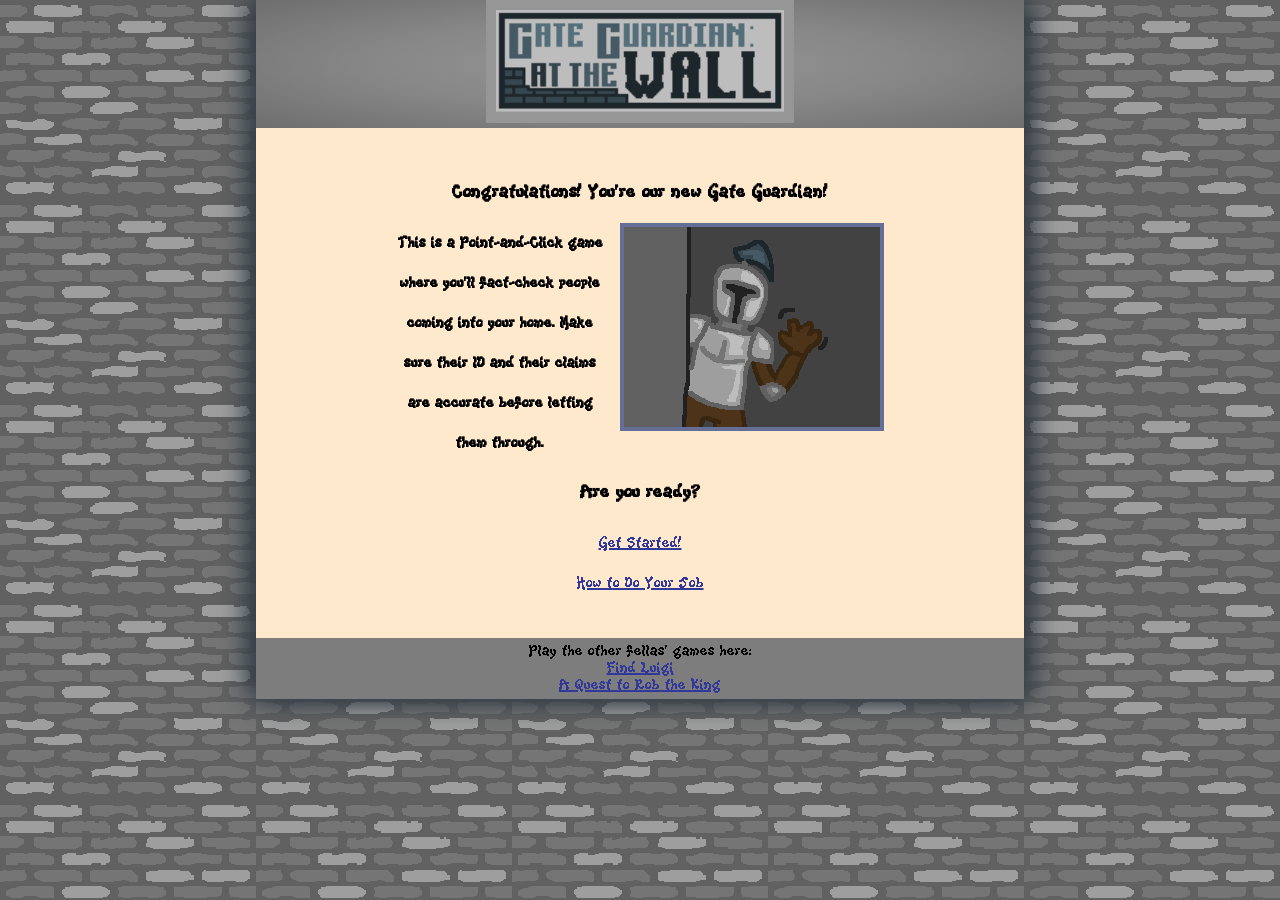
<file: index.html>
<!DOCTYPE HTML>
<html>
<head>
    <meta charset: "utf-8">
    <title>Gate Guardian: Checkpoint</title>
    <link href="./css/reset.css" rel="stylesheet">
    <link href="./css/home.css" rel="stylesheet">
</head>

<body>
    <header>
        <img src="./png/title.png" alt="logo">
    </header>

    <article>
        <h3>Congratulations! You're our new Gate Guardian!</h3>
        <aside-left><h4>This is a Point-and-Click game where you'll fact-check people coming into your home. Make sure their ID and their claims are accurate before letting them through.</h4></aside-left>
        <aside-right><img src="./png/wave.png" alt="hellooo!"></aside-right>
        <h3>Are you ready?</h3>
        <p><a href="./html/day1start.html">Get Started!</a></p>
        <a href="./html/how_to.html">How to Do Your Job</a>
    </article>

    <footer>
        Play the other fellas' games here:
        <p><a href="https://rylanstorm.github.io/Find-Luigi/">Find Luigi</a></p>
        <p><a href="https://Noah-PremiumPlan.github.io/A-quest-to-rob-the-king-game/">A Quest to Rob the King</a></p>
    </footer>
</body>
</html>
</file>
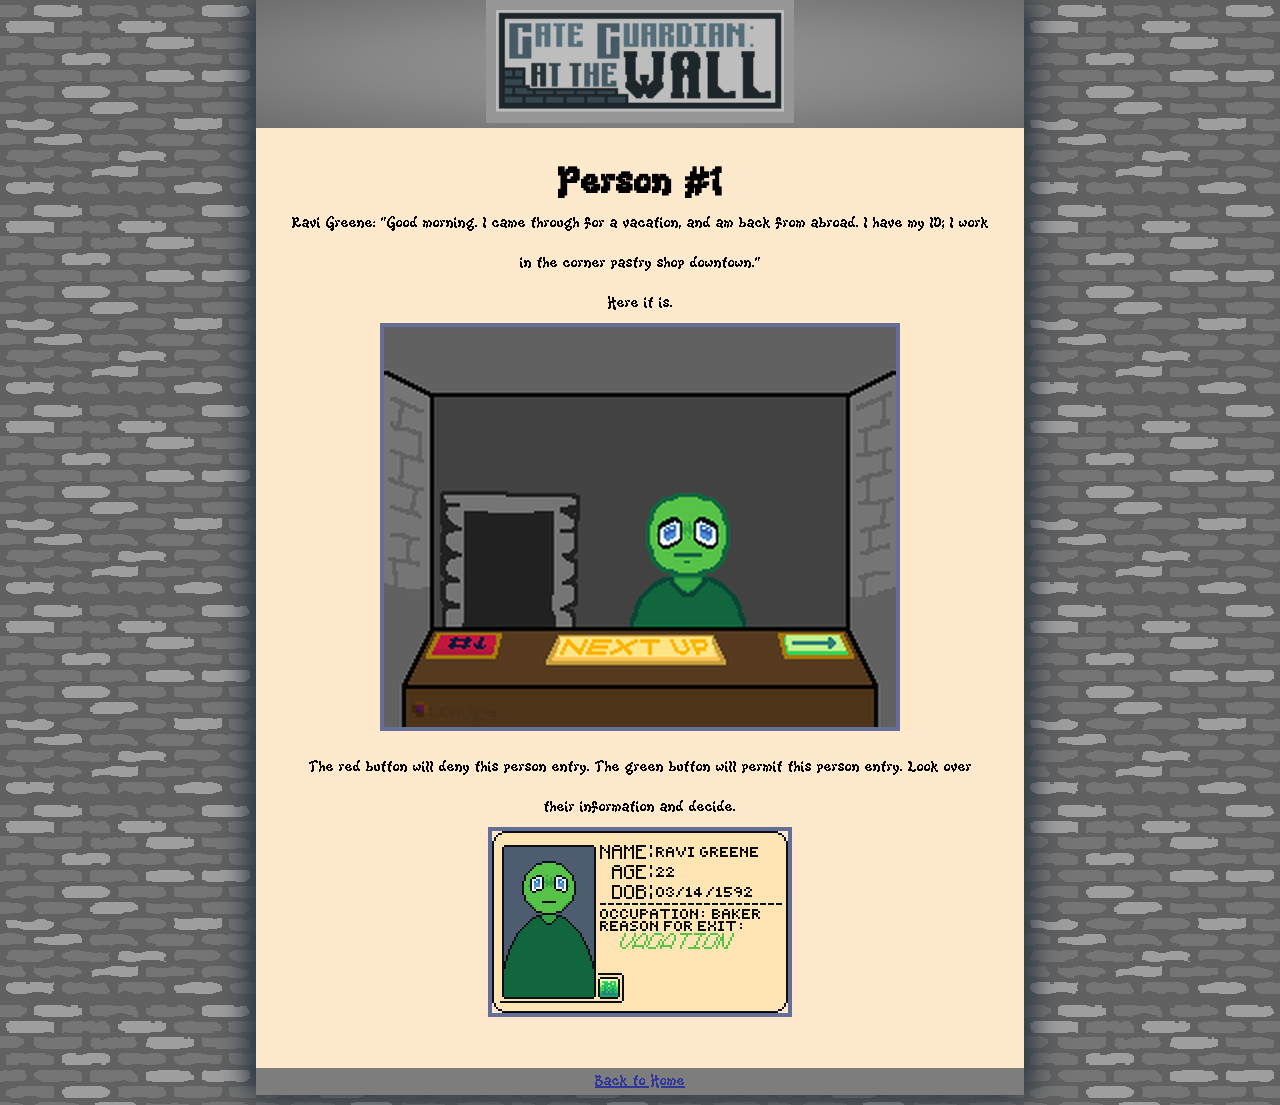
<file: html/day1.html>
<!DOCTYPE html>
<html lang="en">
<head>
    <meta charset="UTF-8">
    <meta name="viewport" content="width=device-width, initial-scale=1.0">
    <title>Entrant #1</title>
    <link href = "../css/reset.css" rel="stylesheet">
    <link href = "../css/home.css" rel="stylesheet">

</head>
<body>
    <header>
        <img src="../png/title.png" alt="logo">
    </header>

    <article>
        <h2>Person #1</h2>
        <p>Ravi Greene: "Good morning. I came through for a vacation, and am back from abroad. I have my ID; I work in the corner pastry shop downtown."</p>
        <p>Here it is.</p>
        <img src="../png/day1office.png" alt="office desk" usemap="#button_map" />
        <map name="button_map">
            <area shape="rect" coords="28, 376, 43, 388" href="./earlyexit.html" alt="early exit" />
            <area shape="rect" coords="396, 305, 469, 331" href="./day2.html" alt="entrant2" />
            <area shape="rect" coords="54, 306, 110, 330" href="./fired.html" alt="fired" />
        </map>
        <p>The red button will deny this person entry. The green button will permit this person entry. Look over their information and decide.</p>
        <img src="../png/id_1.png" alt="ID card" />
    </article>
    <footer>
        <a href="../index.html">Back to Home</a>
    </footer>
</body>
</html>
</file>
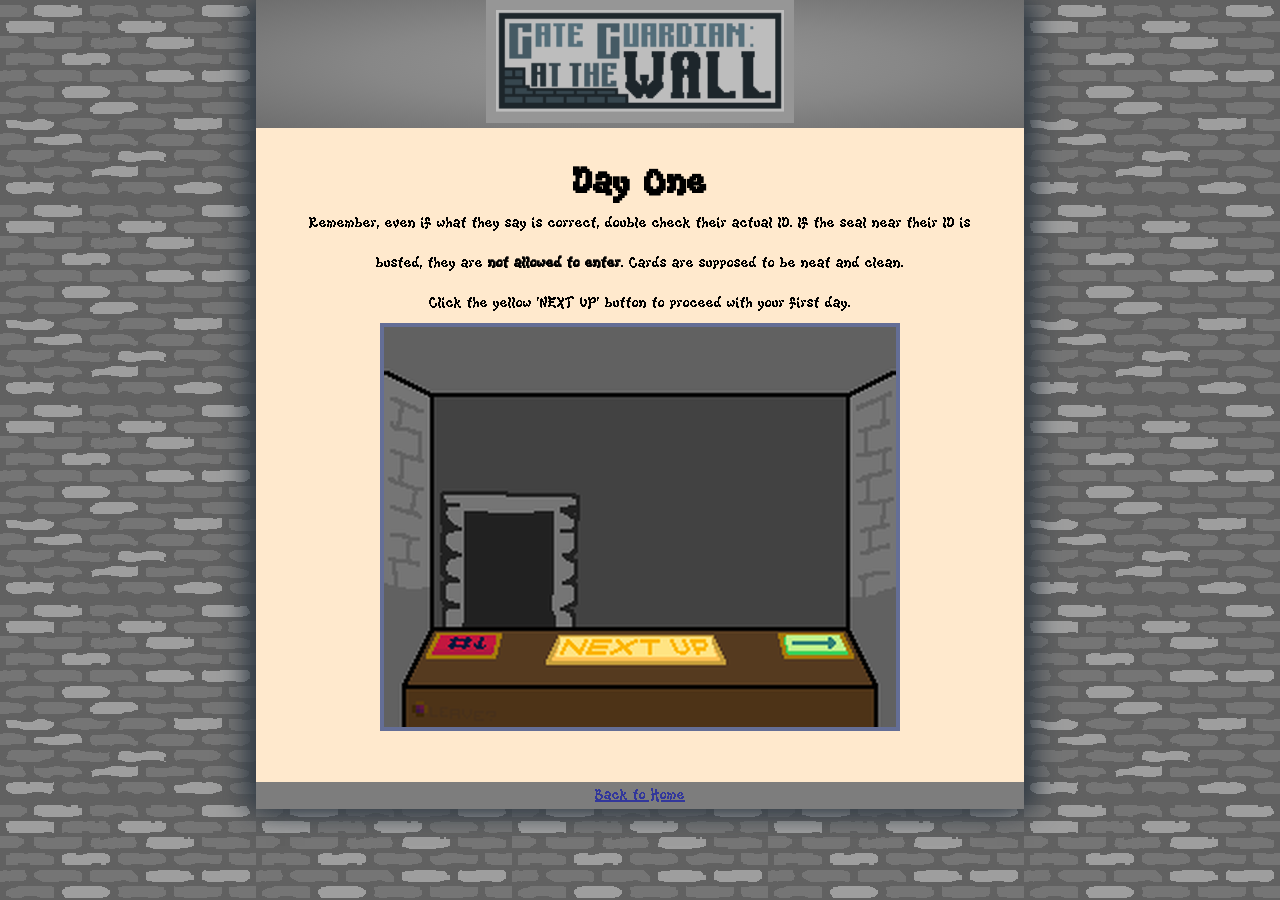
<file: html/day1start.html>
<!DOCTYPE html>
<html lang="en">
<head>
    <meta charset="UTF-8">
    <meta name="viewport" content="width=device-width, initial-scale=1.0">
    <title>On the Job | Day One</title>
    <link href = "../css/reset.css" rel="stylesheet">
    <link href = "../css/home.css" rel="stylesheet">
    <link href = "../css/day.css" rel="stylesheet">
</head>

<body>
    <header>
        <img src="../png/title.png" alt="logo">
    </header>

    <article>
        <h2>Day One</h2>
        <p>Remember, even if what they say is correct, double check their actual ID. If the seal near their ID is busted, they are <strong>not allowed to enter</strong>. Cards are supposed to be neat and clean.</p>
        <p>Click the yellow 'NEXT UP' button to proceed with your first day.</p>
        <img src="../png/baseoffice.png" alt="office desk" usemap="#button_map" />
        <map name="button_map">
            <area shape="rect" coords="164, 305, 344, 337" href="./day1.html" alt="first day" />
            <area shape="rect" coords="28, 376, 43, 388" href="./earlyexit.html" alt="early exit" />
        </map>
    </article>

    <footer>
        <a href="../index.html">Back to Home</a>
    </footer>
</body>
</html>
</file>
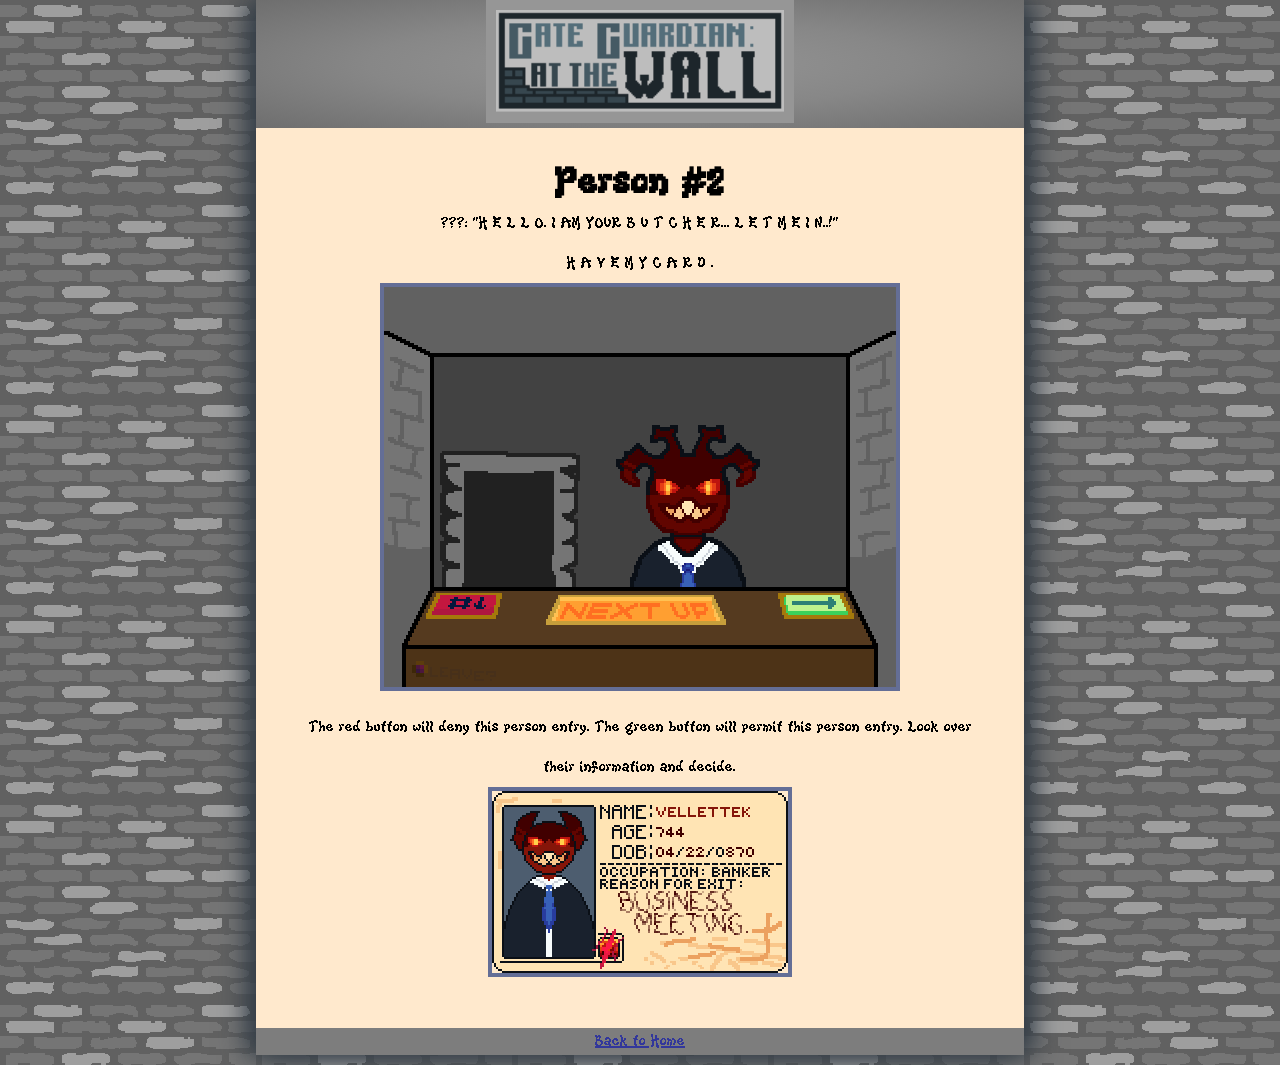
<file: html/day2.html>
<!DOCTYPE html>
<html lang="en">
<head>
    <meta charset="UTF-8">
    <meta name="viewport" content="width=device-width, initial-scale=1.0">
    <title>Entrant #2</title>
    <link href = "../css/reset.css" rel="stylesheet">
    <link href = "../css/home.css" rel="stylesheet">

</head>
<body>
    <header>
        <img src="../png/title.png" alt="logo">
    </header>

    <article>
        <h2>Person #2</h2>
        <p>???: "H E L L O. I AM YOUR B U T C H E R... L E T  M E  I N..!"</p>
        <p>H A V E M Y C A R D .</p>
        <img src="../png/day2office.png" alt="office desk" usemap="#button_map" />
        <map name="button_map">
            <area shape="rect" coords="28, 376, 43, 388" href="./earlyexit.html" alt="early exit" />
            <area shape="rect" coords="396, 305, 469, 331" href="./fired.html" alt="fired" />
            <area shape="rect" coords="54, 306, 110, 330" href="./day3.html" alt="entrant3" />
        </map>
        <p>The red button will deny this person entry. The green button will permit this person entry. Look over their information and decide.</p>
        <img src="../png/id_2.png" alt="ID card" />
    </article>
    <footer>
        <a href="../index.html">Back to Home</a>
    </footer>
</body>
</html>
</file>
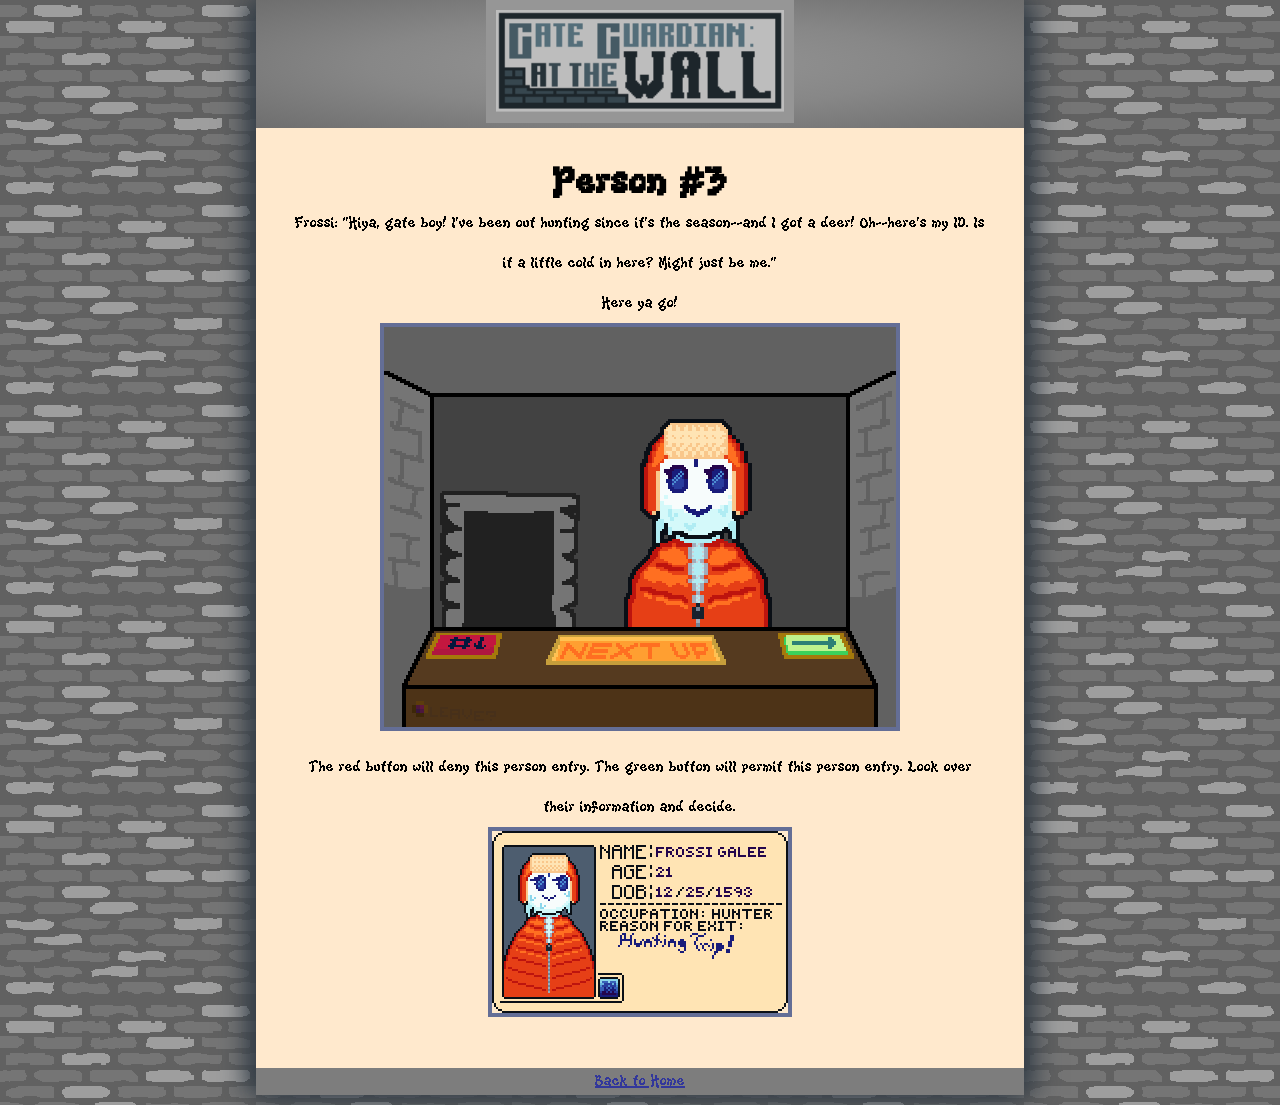
<file: html/day3.html>
<!DOCTYPE html>
<html lang="en">
<head>
    <meta charset="UTF-8">
    <meta name="viewport" content="width=device-width, initial-scale=1.0">
    <title>Entrant #1</title>
    <link href = "../css/reset.css" rel="stylesheet">
    <link href = "../css/home.css" rel="stylesheet">

</head>
<body>
    <header>
        <img src="../png/title.png" alt="logo">
    </header>

    <article>
        <h2>Person #3</h2>
        <p>Frossi: "Hiya, gate boy! I've been out hunting since it's the season--and I got a deer! Oh--here's my ID. Is it a little cold in here? Might just be me."</p>
        <p>Here ya go!</p>
        <img src="../png/day3office.png" alt="office desk" usemap="#button_map" />
        <map name="button_map">
            <area shape="rect" coords="28, 376, 43, 388" href="./earlyexit.html" alt="early exit" />
            <area shape="rect" coords="396, 305, 469, 331" href="./u_r_winnar.html" alt="victory" />
            <area shape="rect" coords="54, 306, 110, 330" href="./fired.html" alt="fired" />
        </map>
        <p>The red button will deny this person entry. The green button will permit this person entry. Look over their information and decide.</p>
        <img src="../png/id_3.png" alt="ID card" />
    </article>
    <footer>
        <a href="../index.html">Back to Home</a>
    </footer>
</body>
</html>
</file>
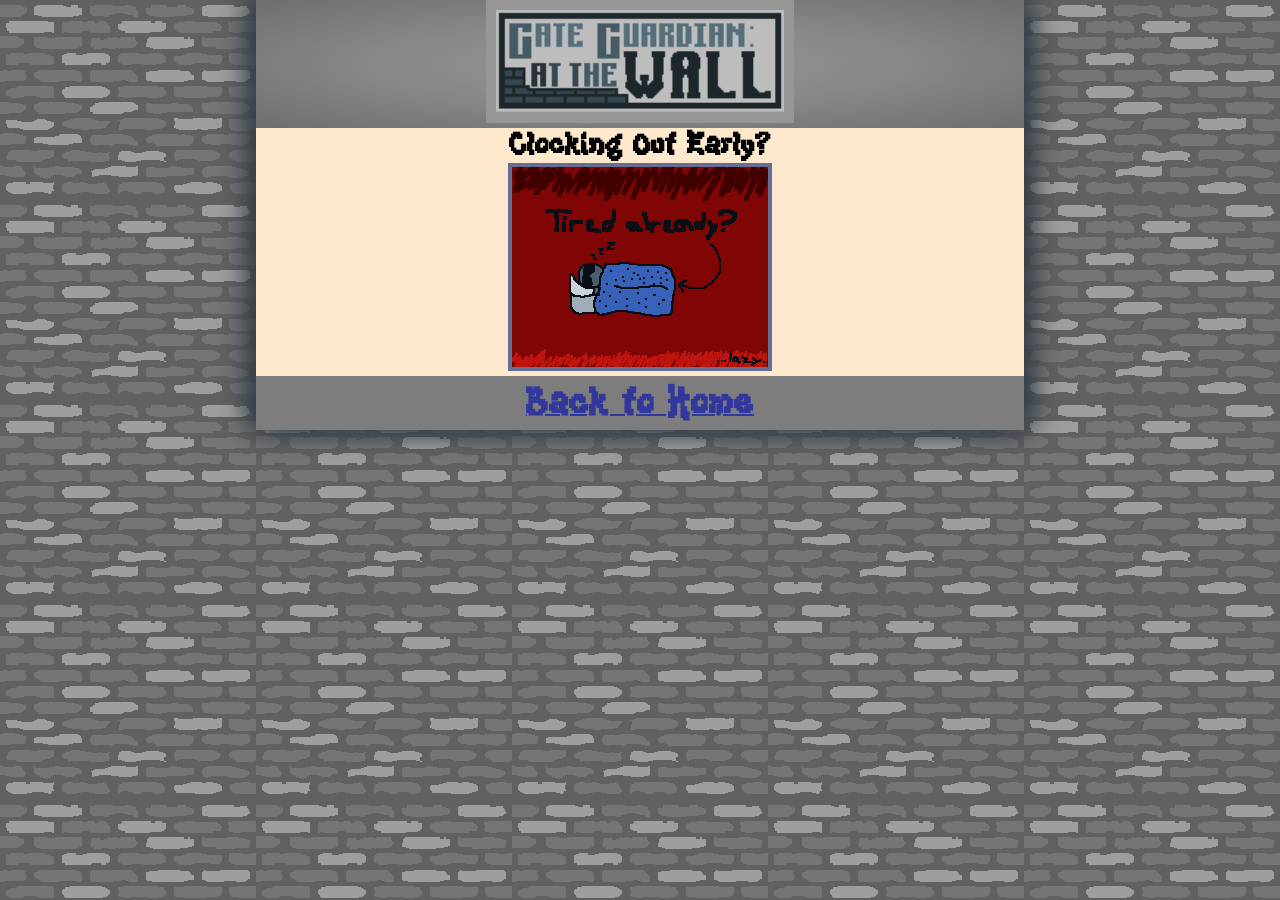
<file: html/earlyexit.html>
<!DOCTYPE html>
<html lang="en">
<head>
    <meta charset="UTF-8">
    <meta name="viewport" content="width=device-width, initial-scale=1.0">
    <title>Clocking Out Early?</title>
    <link href = "../css/reset.css" rel="stylesheet">
    <link href = "../css/home.css" rel="stylesheet">
</head>
<body>
    <header>
        <img src="../png/title.png" alt="logo">
    </header>
    <h1>Clocking Out Early?</h1>
    <img src="../png/earlyexit.png" alt="early exit" />
    <footer>
        <h2><a href="../index.html">Back to Home</a></h2>
    </footer>
</body>
</html>
</file>
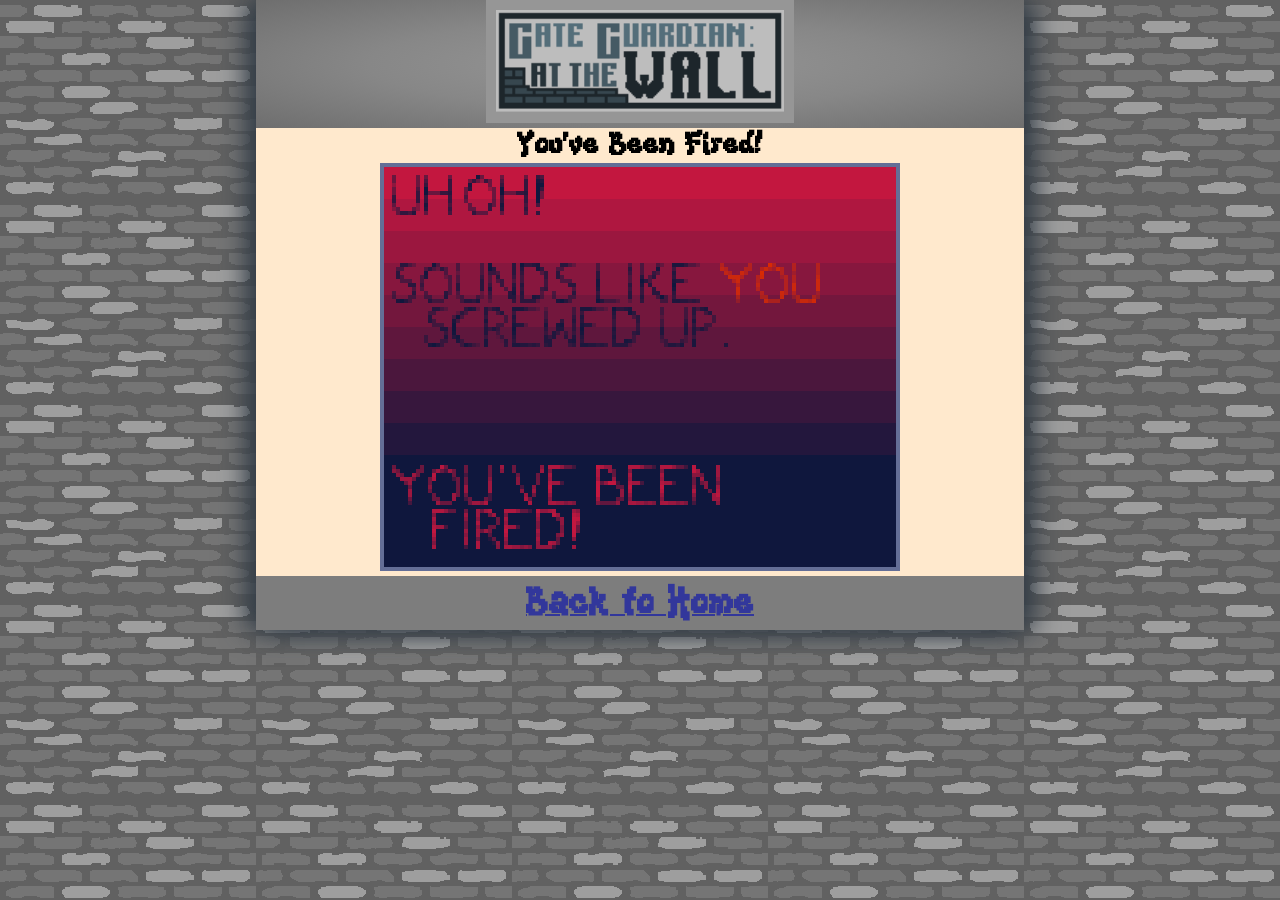
<file: html/fired.html>
<!DOCTYPE html>
<html lang="en">
<head>
    <meta charset="UTF-8">
    <meta name="viewport" content="width=device-width, initial-scale=1.0">
    <title>You've Been Fired!</title>
    <link href = "../css/reset.css" rel="stylesheet">
    <link href = "../css/home.css" rel="stylesheet">
</head>
<body>
    <header>
        <img src="../png/title.png" alt="logo">
    </header>
    <h1>You've Been Fired!</h1>
    <img src="../png/fired.png" alt="Fired" />
    <footer>
        <h2><a href="../index.html">Back to Home</a></h2>
</body>
</html>
</file>
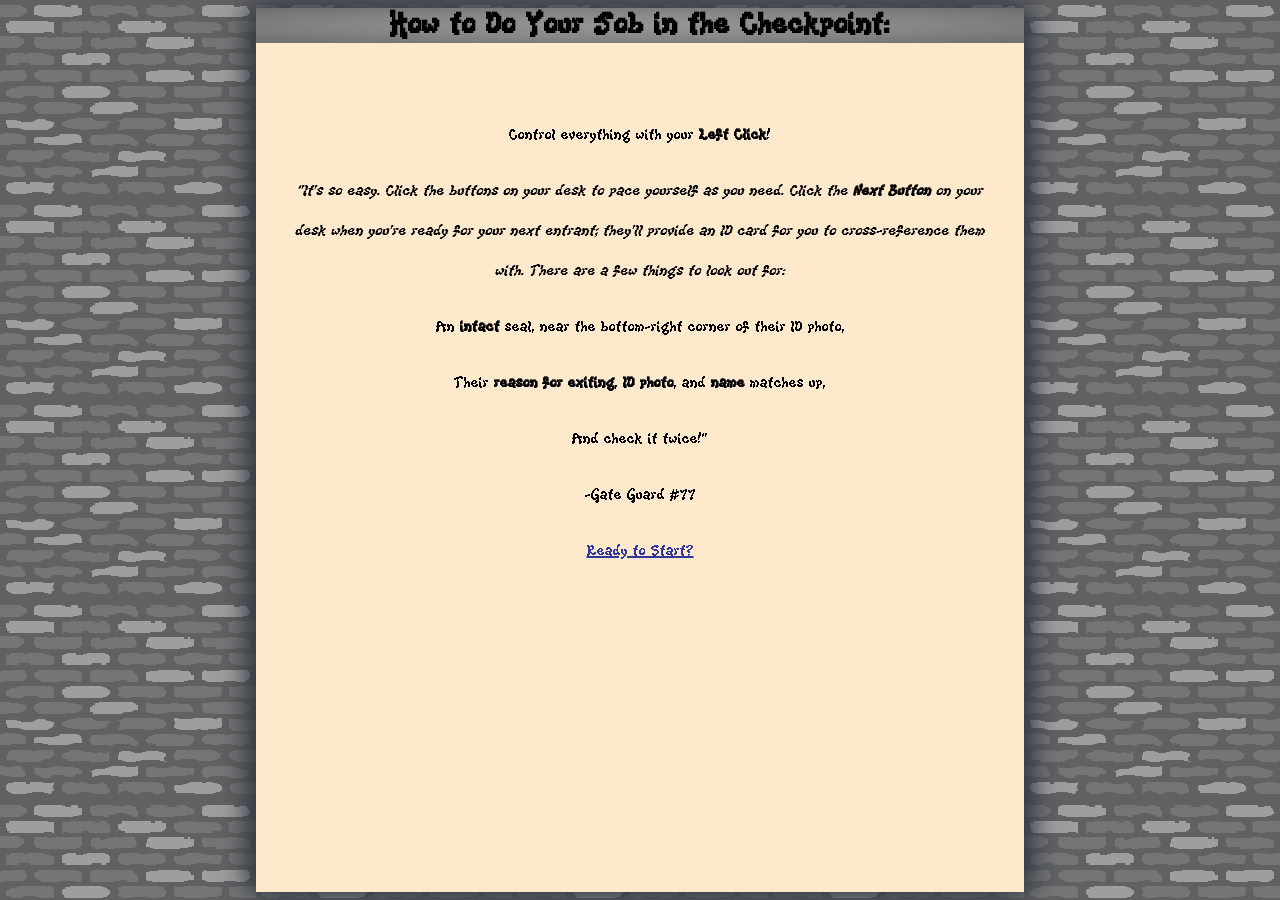
<file: html/how_to.html>
<html>
<head>
    <meta charset="utf-8">
    <title>Your Job in the Checkpoint</title>
    <link href="../css/home.css" rel="stylesheet">
</head>

<body>
    <header>
        <h1>How to Do Your Job in the Checkpoint:</h1>
    </header>
    <article>
        <p>Control everything with your <strong>Left Click</strong>!</p>
            <p><em>"It's so easy. Click the buttons on your desk to pace yourself as you need.
            Click the <strong>Next Button</strong> on your desk when you're ready for your next entrant;
            they'll provide an ID card for you to cross-reference them with. There are a few things to look out for:</em></p>
            
                <p>An <strong>intact</strong> seal, near the bottom-right corner of their ID photo,</p>
                <p>Their <strong>reason for exiting</strong>, <strong>ID photo</strong>, and <strong>name</strong> matches up,</p>
                <p>And check it twice!"</p>
                -Gate Guard #77
            
            
        </em><p><a href="../index.html">Ready to Start?</a></p>
    </article>
</body>
</html>
</file>
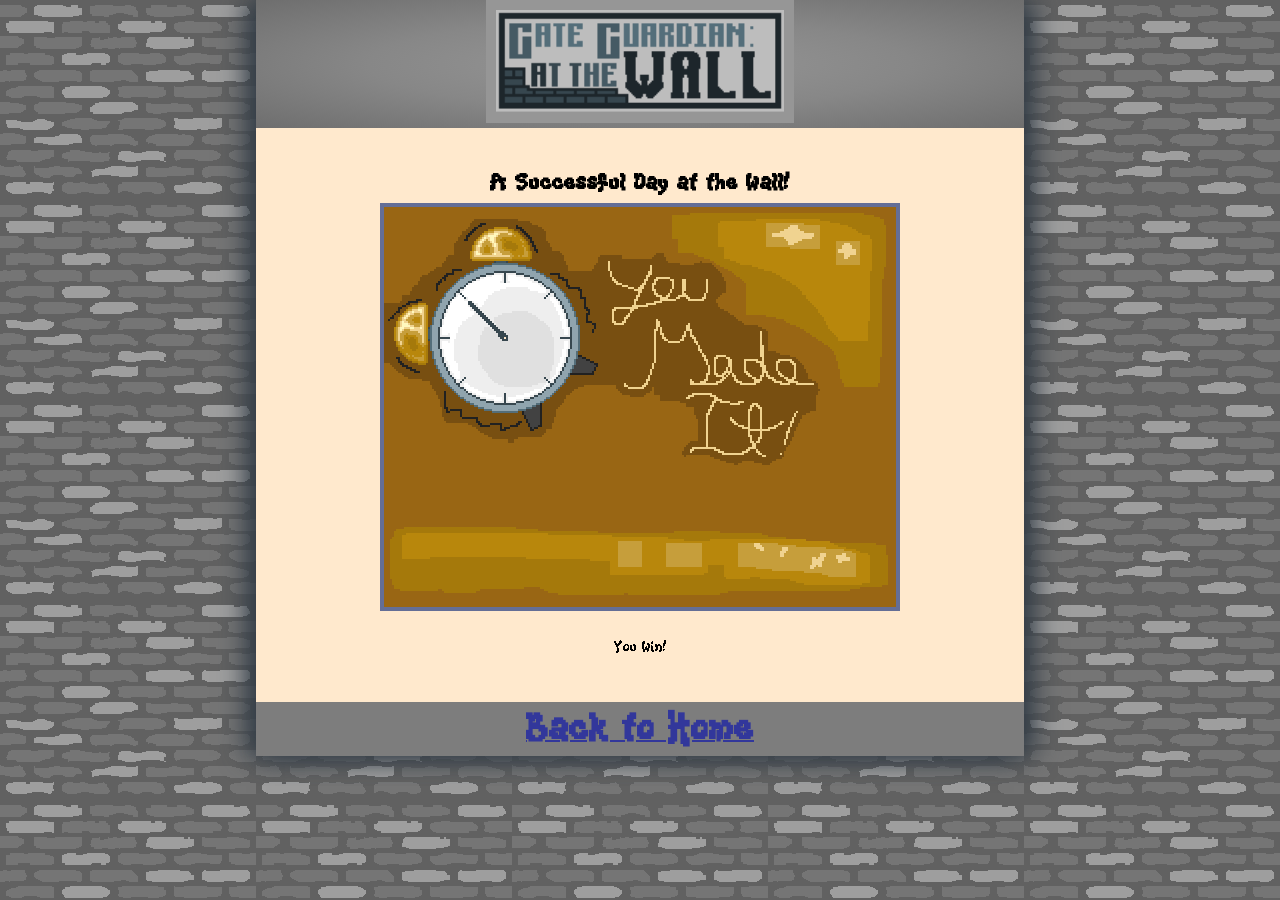
<file: html/u_r_winnar.html>
<!DOCTYPE html>
<html lang="en">
<head>
    <meta charset="UTF-8">
    <meta name="viewport" content="width=device-width, initial-scale=1.0">
    <title>A Successful Day at the Wall</title>
    <link href = "../css/reset.css" rel="stylesheet">
    <link href = "../css/home.css" rel="stylesheet">
</head>
<body>
    <header>
        <img src="../png/title.png" alt="logo">
    </header>

    <article>
    <h1>A Successful Day at the Wall!</h1>
    <img src="../png/win.png" alt="victory" />
    <p>You Win!</p>
    </article>
    
    <footer>
        <h2><a href="../index.html">Back to Home</a></h2>
    </footer>
</body>
</html>
</file>
<file: css/home.css>
@font-face {
    font-family: "KiwiSoda";
    src: url(../font/KiwiSoda.ttf) format('truetype');
}

/* HTML Rules */
html {
    background-image: url(../png/backgroundbrick.png);
}

/* Header Rules */
header img {
    background-color: rgb(150, 150, 150);
    border: 0px;
    padding: 10px;
    margin-left: auto;
    margin-right: auto;
    width: 40%;
}

header {
    background-color: rgb(150, 150, 150);
    background: radial-gradient(rgb(150, 150, 150), rgb(135, 135, 135), rgb(110, 110, 110));
    margin-left: auto;
    margin-right: auto;
    width: 100%;
}

/* Body Rules */
body {
    background-color: rgb(255, 233, 205);
    display: block;
    margin-left: auto;
    margin-right: auto;
    width: 60%;
    text-align: center;
    box-shadow: rgb(50, 60, 70) 10px 0px 25px,
  rgb(50, 60, 70) -10px 0px 25px;
      font-family: "KiwiSoda", Arial, sans-serif;
}

img {
    border: 4px solid rgb(100, 110, 150);
}

/* Article Styles */
article {
    padding: 35px;
    line-height: 2.5em;
}

/* Footer Styles */
footer {
    background-color: rgb(125, 125, 125);
    padding: 5px;
    margin-bottom: 10px;
    clear: both;
}

/* Link Styles */
a {
    color: rgb(50, 55, 155);
    font-size: 1em;
    text-decoration: underline;
    text-decoration-color: rgb(50, 55, 155);
    text-decoration-thickness: 2px;
}

a:hover {
    color: rgb(100, 105, 200);
    font-size: 1em;
    text-decoration: underline;
    text-decoration-color: rgb(100, 105, 200);
    text-decoration-thickness: 2px;
}

/* Heading Styles */
h2 {
    font-size: 2.5em;
    text-decoration: none;
    text-decoration-color: rgb(135, 155, 155);
    text-decoration-thickness: 3px;
}

h3 {
    clear: both;
    padding: 10px;
}

/* Aside Styles */
aside-left{
    float: left;
    display: block;
    margin-left: 15%;
    margin-right: 0%;
    height: 10%;
    width: 30%;
}

aside-right {
    float: right;
    display: block;
    margin-left: 0%;
    margin-right: 15%; 
}
</file>
<file: css/day.css>

</file>
